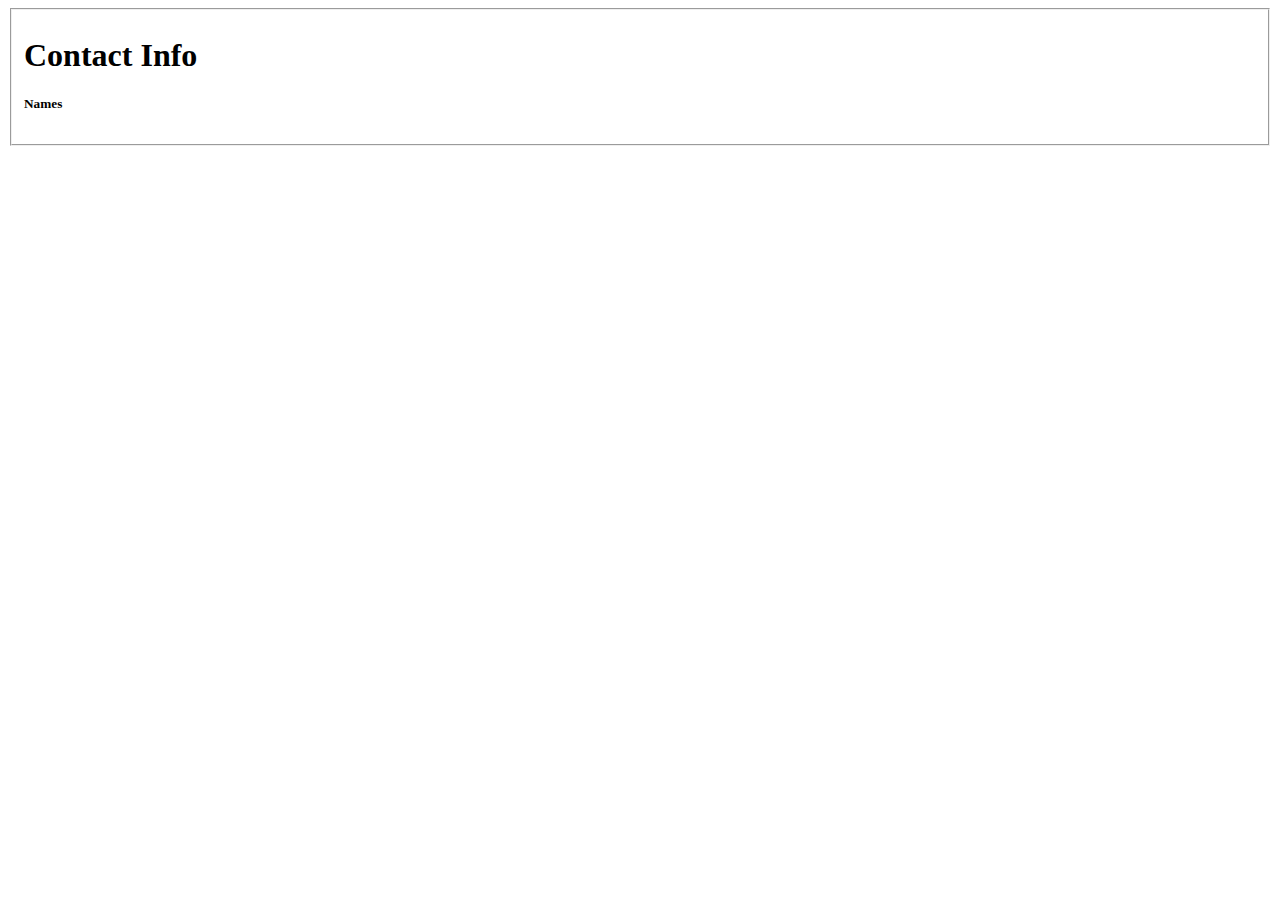
<file: contact.html>
<!DOCTYPE html>
<html lang="en">
<head>
    <meta charset="UTF-8">
    <meta http-equiv="X-UA-Compatible" content="IE=edge">
    <meta name="viewport" content="width=device-width, initial-scale=1.0">
    <title>Contact | Fashion Trend</title>
</head>
<body>
    <form action="">
        <fieldset>
            <h1>Contact Info</h1>
            <h5>Names</h5>
            

        </fieldset>
    </form>
</body>
</html>
</file>
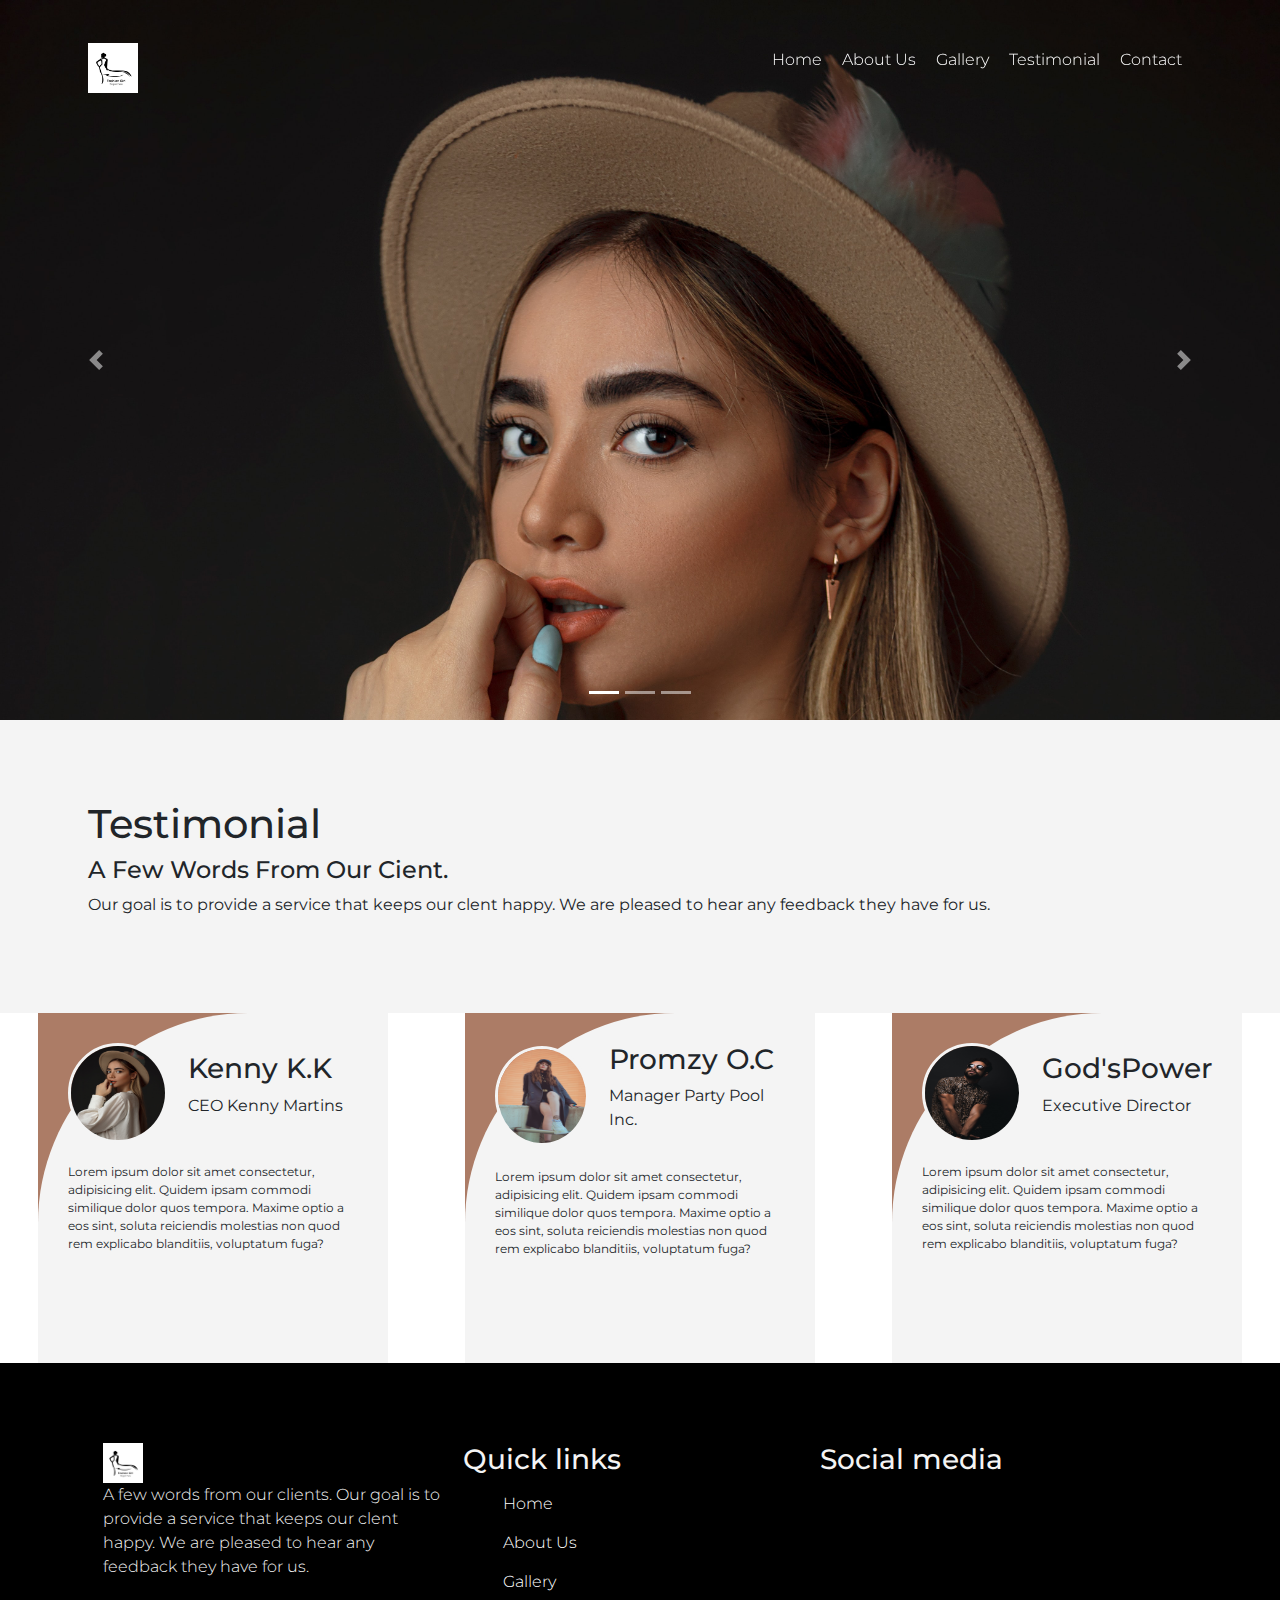
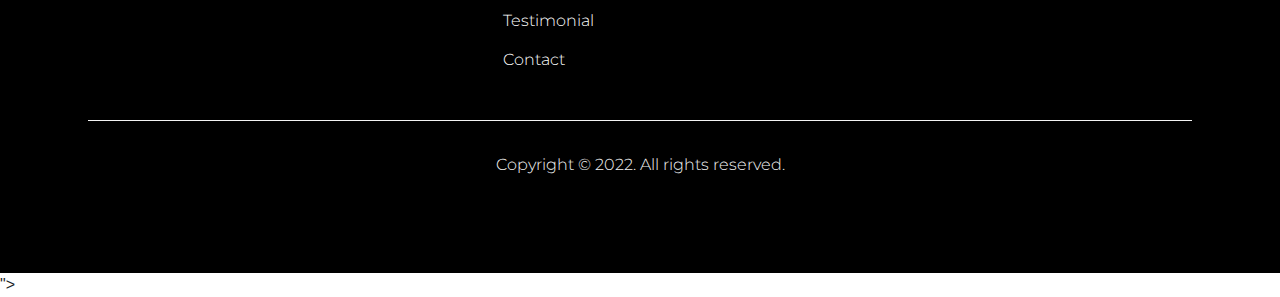
<file: testimonial.html>
<!DOCTYPE html>
<html lang="en">
<head>
    <meta charset="UTF-8">
    <meta http-equiv="X-UA-Compatible" content="IE=edge">
    <meta name="viewport" content="width=device-width, initial-scale=1.0">
    <!--=== Font Awesome ===-->
    <link rel="stylesheet" href="https://cdnjs.cloudflare.com/ajax/libs/font-awesome/6.2.0/css/all.min.css" integrity="sha512-xh6O/CkQoPOWDdYTDqeRdPCVd1SpvCA9XXcUnZS2FmJNp1coAFzvtCN9BmamE+4aHK8yyUHUSCcJHgXloTyT2A==" crossorigin="anonymous" referrerpolicy="no-referrer" />

    <!--=== Google Font ===-->
    <link href="https://fonts.googleapis.com/css2?family=Montserrat:wght@300;400;500&display=swap" rel="stylesheet">

    <!--=== Bootstrap ===-->
    <link rel="stylesheet" href="https://cdn.jsdelivr.net/npm/bootstrap@4.0.0/dist/css/bootstrap.min.css" integrity="sha384-Gn5384xqQ1aoWXA+058RXPxPg6fy4IWvTNh0E263XmFcJlSAwiGgFAW/dAiS6JXm" crossorigin="anonymous">

    <!--=== Swiper.js ===-->
    
    <link rel="stylesheet" href="https://cdn.jsdelivr.net/npm/swiper@8/swiper-bundle.min.css" /> 
    
    <!--=== Custom CSS ===-->
    <link rel="stylesheet" href="./nav.css">
    <link rel="stylesheet" href="./testimonial.css">
    <title>Home | Lagos Fashion Trend</title>
    <title>Testimonial | Lagos Fashion Trend</title>
</head>
<body>
    
         <!--===Nav start===-->
         <nav>
            <div class="logo"><img src="./images/f-logo.jpeg" alt="f-logo"></div>
        <ul class="nav-links">
            <li><a href="index.html">Home</a></li>
             <li><a href="#">About Us</a></li>
            <li><a href="#">Gallery</a></li>
            <li><a href="testimonial.html">Testimonial</a></li>
            <li><a href="#">Contact</a></li>
        </ul>
        <!--===Menu===-->
        <div class="btn">
             <i class="fa-solid fa-bars"></i>
             <i class="fa-solid fa-xmark" style="display:none"></i>
        </div>
    </nav>
    <!--===Nav end===-->
     
    <!--=== Carousel ====-->
    <div id="carouselExampleIndicators" class="carousel slide" data-ride="carousel">
        <ol class="carousel-indicators">
          <li data-target="#carouselExampleIndicators" data-slide-to="0" class="active"></li>
          <li data-target="#carouselExampleIndicators" data-slide-to="1"></li>
          <li data-target="#carouselExampleIndicators" data-slide-to="2"></li>
        </ol>
        <div class="carousel-inner">
          <div class="carousel-item active">
            <img class="d-block w-100" src="./images/model3.jpg" alt="First slide">
          </div>
          <div class="carousel-item">
            <img class="d-block w-100" src="./images/SCOG.jpeg" alt="Second slide">
          </div>
          <div class="carousel-item">
            <img class="d-block w-100" src="./images/cute.jpeg" alt="Third slide">
          </div>
        </div>
        <a class="carousel-control-prev" href="#carouselExampleIndicators" role="button" data-slide="prev">
          <span class="carousel-control-prev-icon" aria-hidden="true"></span>
          <span class="sr-only">Previous</span>
        </a>
        <a class="carousel-control-next" href="#carouselExampleIndicators" role="button" data-slide="next">
          <span class="carousel-control-next-icon" aria-hidden="true"></span>
          <span class="sr-only">Next</span>
        </a>
      </div>
      <!--=== Carousel End-->
       
      <!--== Main Start ===-->
      <main>
        <section>
            <h1>Testimonial</h1>
            <h4>A Few Words From Our Cient.</h4>
             <p> Our goal is to provide a service that keeps our clent happy. We are pleased to hear any feedback they have for us.</p>
        </section>
        <section class="slide-container swiper">
          <!--=== Testimonial 1 ===-->
        <div class="card-container">
         <div class="card-content">
          <div class="card-image">
          <img src="./images/model3.jpg" alt="model 3 photo">
            <div class="card-name">
              <h3>Kenny K.K</h3>
              <p>CEO Kenny Martins</p>
             </div>
           </div>
           <p>Lorem ipsum dolor sit amet consectetur, adipisicing elit. 
            Quidem ipsam commodi similique dolor quos tempora. Maxime optio a eos sint, 
            soluta reiciendis molestias non quod rem explicabo blanditiis, voluptatum fuga?</p>
          </div>
        </div>
        <!--=== Testimonial 2 ===-->
        <div class="card-container">
         <div class="card-content">
          <div class="card-image">
          <img src="./images/model1.jpg" alt="model 1 photo">
            <div class="card-name">
              <h3>Promzy O.C</h3>
              <p>Manager Party Pool Inc.</p>
             </div>
           </div>
           <p>Lorem ipsum dolor sit amet consectetur, adipisicing elit. 
            Quidem ipsam commodi similique dolor quos tempora. Maxime optio a eos sint, 
            soluta reiciendis molestias non quod rem explicabo blanditiis, voluptatum fuga?</p>
          </div>
        </div>
        <!--=== Testimonial 3 ===-->
        <div class="card-container">
         <div class="card-content">
          <div class="card-image">
          <img src="./images/model4.jpg" alt="model 4 photo">
            <div class="card-name">
              <h3>God'sPower</h3>
              <p>Executive Director</p>
             </div>
           </div>
           <p>Lorem ipsum dolor sit amet consectetur, adipisicing elit. 
            Quidem ipsam commodi similique dolor quos tempora. Maxime optio a eos sint, 
            soluta reiciendis molestias non quod rem explicabo blanditiis, voluptatum fuga?</p>
          </div>
        </div>
        </section>
        
      </main>
      <!--== Main End ===-->
      <!--=== Footer ===-->
      <footer>
        <div class="container">
           <div class="inner-container">
             <img src="./images/f-logo.jpeg" alt="f-logo">
             <p>
                A few words from our clients. Our goal is to provide a service that keeps our clent happy. We are pleased to hear any feedback they have for us.
             </p>
           </div>  
           <div class="quick-links">
             <h3>Quick links</h3>
             <ul>
                 <li><a href="index.html">Home</a></li>
                 <li><a href="#">About Us</a></li>
                <li><a href="#">Gallery</a></li>
                <li><a href="testimonial.html">Testimonial</a></li>
                <li><a href="#">Contact</a></li>
             </ul>
           </div>
           <div class="social-media">
             <h3>Social media</h3>
             <p>
                 <i class="fa-brands fa-facebook"></i>
                 <i class="fa-brands fa-twitter"></i>
                 <i class="fa-brands fa-instagram"></i>
             </p>
           </div>
        </div>
        <p>Copyright &copy; 2022. All rights reserved.</p>
     </footer>

     <!--=== Script ===-->
     <script src="./script/script.js"></script>

     <!--=== Bootstrap ===-->
     <script src="https://code.jquery.com/jquery-3.2.1.slim.min.js" integrity="sha384-KJ3o2DKtIkvYIK3UENzmM7KCkRr/rE9/Qpg6aAZGJwFDMVNA/GpGFF93hXpG5KkN" crossorigin="anonymous"></script>
     <script src="https://cdn.jsdelivr.net/npm/popper.js@1.12.9/dist/umd/popper.min.js" integrity="sha384-ApNbgh9B+Y1QKtv3Rn7W3mgPxhU9K/ScQsAP7hUibX39j7fakFPskvXusvfa0b4Q" crossorigin="anonymous"></script>
     <script src="https://cdn.jsdelivr.net/npm/bootstrap@4.0.0/dist/js/bootstrap.min.js" integrity="sha384-JZR6Spejh4U02d8jOt6vLEHfe/JQGiRRSQQxSfFWpi1MquVdAyjUar5+76PVCmYl" crossorigin="anonymous"></script>"></script>

     <!-- === Swiper.js  ===
     <script src="https://cdn.jsdelivr.net/npm/swiper@8/swiper-bundle.min.js"></script>
     <script src="./script/swiper.js"></script> -->

</body>
</html>
</file>
<file: nav.css>
*{
    font-family: 'Montserrat', sans-serif;
 }

/*Nav Bar*/
nav{
    position: fixed;
    z-index: 1000;
    width: 100%;
    height: 15vh;
    display: flex;
    align-items: center;
    justify-content: space-between;
    padding: 0 5.5rem;
    font-weight: 300;
}

nav .logo img{
    width: 50px;
}

nav .btn{
    display: none;
    color: white;
    font-size: 2rem;
    cursor: pointer;
}

nav ul{
    list-style: none;
    display: flex;
}

nav ul li{
    margin: 0 10px;
}

nav ul a{
    color: white;
    text-decoration: none;
}

nav ul a:hover{
    color: yellowgreen;
}


/*Footer*/
footer{
    padding: 5rem 5.5rem;
    background-color: black;
    color: #f4f4f4;
    font-weight: 300;
}

footer .container{
    display: flex;
    justify-content: space-between;
}

footer .container > div{
    width: 40%;
}

footer .inner-container{
    padding-right: 20px;
}

footer img{
    width: 40px;
}

footer h3{
    margin-bottom: 1rem;
}

footer ul{
    list-style: none;
}

footer ul li{
    margin-bottom: 15px;
}

footer ul li a{
    color: white;
    text-decoration: none;
}

footer ul li a:hover, footer .social-media p i:hover{
    color: greenyellow;
}

footer .social-media p i{
    margin-right: 15px;
}

footer > p{
    text-align: center;
    margin-top: 2rem;
    border-top: 1px solid #f4f4f4;
    padding-top: 2rem;
}

/*Tablet View*/
@media screen and (max-width:680px){
    nav{
        padding: 2.5rem;
        background-color: black;
        align-items: flex-start;
    }

    nav .logo img{
        width: 35px;
    }

    .nav-links{
        display: none;
        flex-direction: column;
        position: absolute;
        right: 0;
        top: 94px;
        background-color: black;
    }

    .nav-links li{
        margin: 10px;
    }

    .openMenu{
        display: flex;
    }

    nav .btn{
        display: flex;
        z-index: 1200;
    }

    /*Footer*/
    footer{
    padding: 5rem 2.5rem;

   }

}


/*Mobile View*/
@media screen and (max-width:460px) {

    /*Footer*/
    footer .container{
        flex-direction: column;
    }

    footer .container > div{
        width: 100%;
    }

    footer .container h3{
      margin-top: 1.5rem;
    }

    footer .inner-container{
        padding-right: 0;
    }
}
</file>
<file: testimonial.css>
.carousel, .carousel-inner, .carousel-item{
    max-height: 80vh;
}

main section{
    padding: 5rem 5.5rem;
}

main section:first-child{
    background-color:  #f4f4f4;
}

main .slide-container{
    display: flex;
    justify-content: space-around;
}

main .card-container{
    background-color:  #ac7c66;
    width: 350px;
    height: 350px;
}

main .card-container .card-content{
    background-color:#f4f4f4;
    padding: 30px;
    width: 100%;
    height: 100%;
    border-top-left-radius: 60%;
}

main .card-container .card-content .card-image{
    display: flex;
    align-items: center;
}

main .card-container .card-content .card-image img{
    width: 100px;
    height: 100px;
    border-radius: 50%;
    border: 3px solid #f4f4f4;
    margin-right: 20px;
    /* object-fit: cover; */
}

main .card-container .card-content > p{
    font-size: 12px;
    margin-top: 20px;
}
</file>
